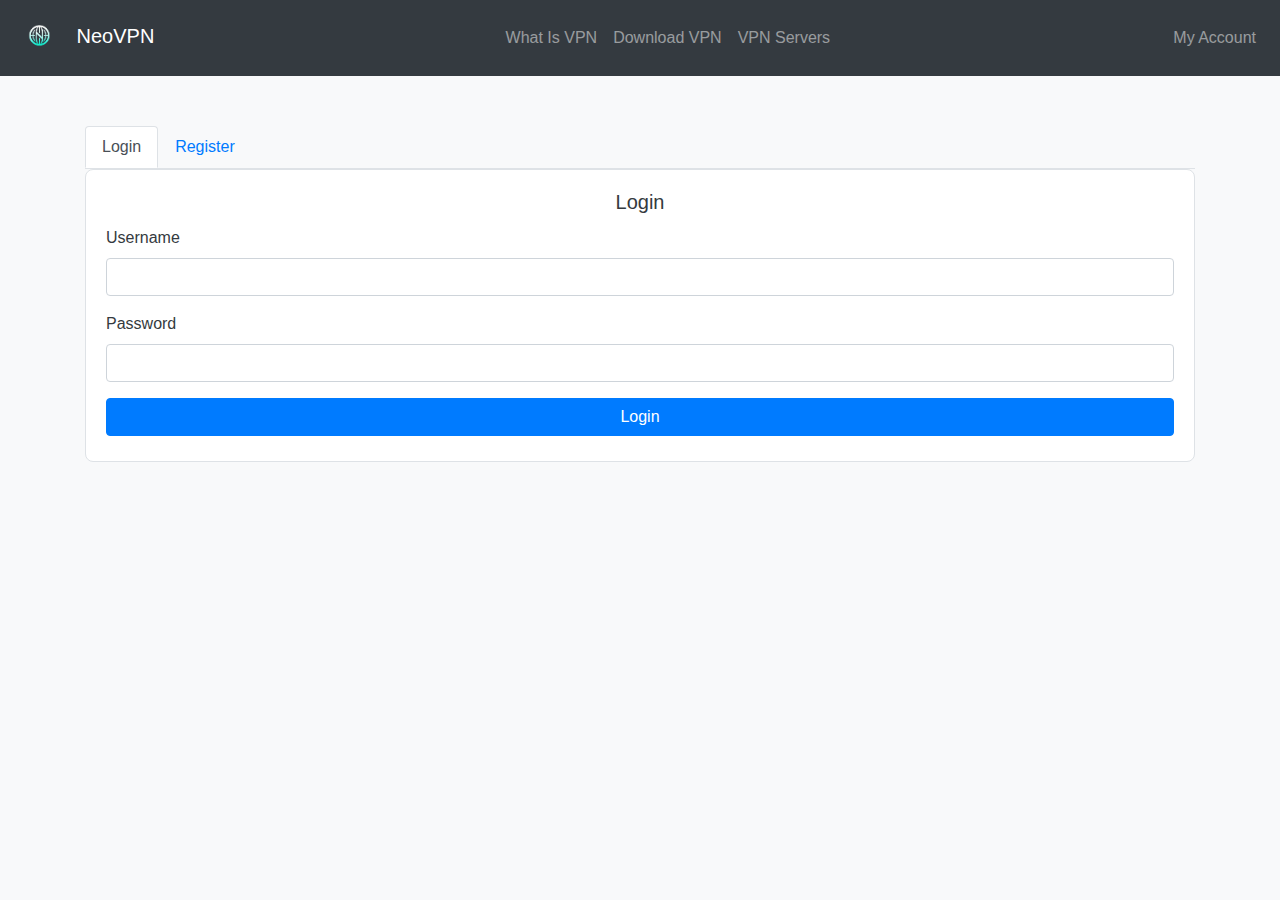
<file: account/index.html>
<!DOCTYPE html>
<html lang="en">
<head>
    <meta charset="UTF-8">
    <meta name="viewport" content="width=device-width, initial-scale=1.0">
    <title>Login and Register</title>
    <!-- Bootstrap CSS -->
    <link rel="stylesheet" href="https://stackpath.bootstrapcdn.com/bootstrap/4.5.2/css/bootstrap.min.css">
    <!-- Font Awesome CSS -->
    <link rel="stylesheet" href="https://cdnjs.cloudflare.com/ajax/libs/font-awesome/5.15.1/css/all.min.css">
    <style>
        .navbar-brand img {
            margin-right: 5px; /* Adjust the margin as needed */
        }

        /* Custom styles for the body content */
        body {
            background-color: #f8f9fa;
            color: #343a40;
        }

        .navbar {
            background-color: #343a40;
        }

        .navbar-dark .navbar-toggler-icon {
            background-color: #007bff;
        }

        body {
            background-color: #f8f9fa;
        }

        .container {
            margin-top: 50px;
        }

        .card {
            margin-bottom: 20px;
            border: 1px solid #dee2e6;
            border-radius: 8px;
        }

        .nav-tabs .nav-item {
            margin-bottom: 0;
        }

        .nav-link {
            cursor: pointer;
        }

        .btn-login, .btn-register {
            width: 100%;
        }

        .error-message {
            color: #dc3545;
            margin-top: 5px;
        }
    </style>
</head>
<body>
    <nav class="navbar navbar-expand-lg navbar-dark">
        <a class="navbar-brand" href="/mainpage.html">
            <img src="/assets/img/logo.png" alt="NeoVPN" width="50" height="50">
            NeoVPN
        </a>
        <button class="navbar-toggler" type="button" data-toggle="collapse" data-target="#navbarNav" aria-controls="navbarNav" aria-expanded="false" aria-label="Toggle navigation">
            <span class="navbar-toggler-icon"></span>
        </button>
        <div class="collapse navbar-collapse" id="navbarNav">
            <ul class="navbar-nav ml-auto">
                <li class="nav-item">
                    <a class="nav-link" href="#">What Is VPN</a>
                </li>
                <li class="nav-item">
                    <a class="nav-link" href="#">Download VPN</a>
                </li>
                <li class="nav-item">
                    <a class="nav-link" href="#">VPN Servers</a>
                </li>
            </ul>
            <div class="navbar-nav ml-auto">
                <a class="nav-link" href="/account/index.html">My Account</a>
            </div>
        </div>
    </nav>
<!-- Content -->
<div class="container">
    <ul class="nav nav-tabs">
        <li class="nav-item">
            <a class="nav-link active" id="login-tab" data-toggle="tab" href="#loginFormSection">Login</a>
        </li>
        <li class="nav-item">
            <a class="nav-link" id="register-tab" data-toggle="tab" href="#registerFormSection">Register</a>
        </li>
    </ul>

    <div class="tab-content">
        <!-- Login Section -->
        <div class="tab-pane fade show active" id="loginFormSection">
            <div class="card">
                <div class="card-body">
                    <h5 class="card-title text-center">Login</h5>
                    <form id="loginForm">
                        <div class="form-group">
                            <label for="loginUsername">Username</label>
                            <input type="text" class="form-control" id="loginUsername" name="loginUsername" required>
                        </div>
                        <div class="form-group">
                            <label for="loginPassword">Password</label>
                            <input type="password" class="form-control" id="loginPassword" name="loginPassword" required>
                        </div>
                        <button type="submit" class="btn btn-primary btn-login">Login</button>
                        <div class="error-message" id="loginErrorMessage"></div>
                    </form>
                </div>
            </div>
        </div>

        <!-- Register Section -->
        <div class="tab-pane fade" id="registerFormSection">
            <div class="card">
                <div class="card-body">
                    <h5 class="card-title text-center">Register</h5>
                    <form id="registerForm">
                        <div class="form-group">
                            <label for="registerUsername">Username</label>
                            <input type="text" class="form-control" id="registerUsername" name="registerUsername" required>
                        </div>
                        <div class="form-group">
                            <label for="registerEmail">Email</label>
                            <input type="email" class="form-control" id="registerEmail" name="registerEmail" required>
                        </div>
                        <div class="form-group">
                            <label for="registerPassword">Password</label>
                            <input type="password" class="form-control" id="registerPassword" name="registerPassword" required>
                        </div>
                        <button type="submit" class="btn btn-primary btn-register">Register</button>
                        <div class="error-message" id="registerErrorMessage"></div>
                    </form>
                </div>
            </div>
        </div>
    </div>
</div>

<!-- Bootstrap JS and Popper.js -->
<script src="https://code.jquery.com/jquery-3.5.1.slim.min.js"></script>
<script src="https://cdn.jsdelivr.net/npm/@popperjs/core@2.0.7/dist/umd/popper.min.js"></script>
<script src="https://stackpath.bootstrapcdn.com/bootstrap/4.5.2/js/bootstrap.min.js"></script>
<script>
    // Form submission and validation for login
    $('#loginForm').submit(function(event) {
        event.preventDefault();
        var username = $('#loginUsername').val();
        var password = $('#loginPassword').val();
        $('#loginErrorMessage').text('Invalid username or password.');
    });

    // Form submission and validation for register
    $('#registerForm').submit(function(event) {
        event.preventDefault();
        var username = $('#registerUsername').val();
        var email = $('#registerEmail').val();
        var password = $('#registerPassword').val();

        $('#registerErrorMessage').text('Registration failed. Please try again.');
    });

    // Switch tabs on click
    $('#login-tab').click(function() {
        $('#login-tab').addClass('active');
        $('#register-tab').removeClass('active');
        $('#loginFormSection').addClass('show active');
        $('#registerFormSection').removeClass('show active');
    });

    $('#register-tab').click(function() {
        $('#register-tab').addClass('active');
        $('#login-tab').removeClass('active');
        $('#registerFormSection').addClass('show active');
        $('#loginFormSection').removeClass('show active');
    });
</script>
</body>
</html>
</file>
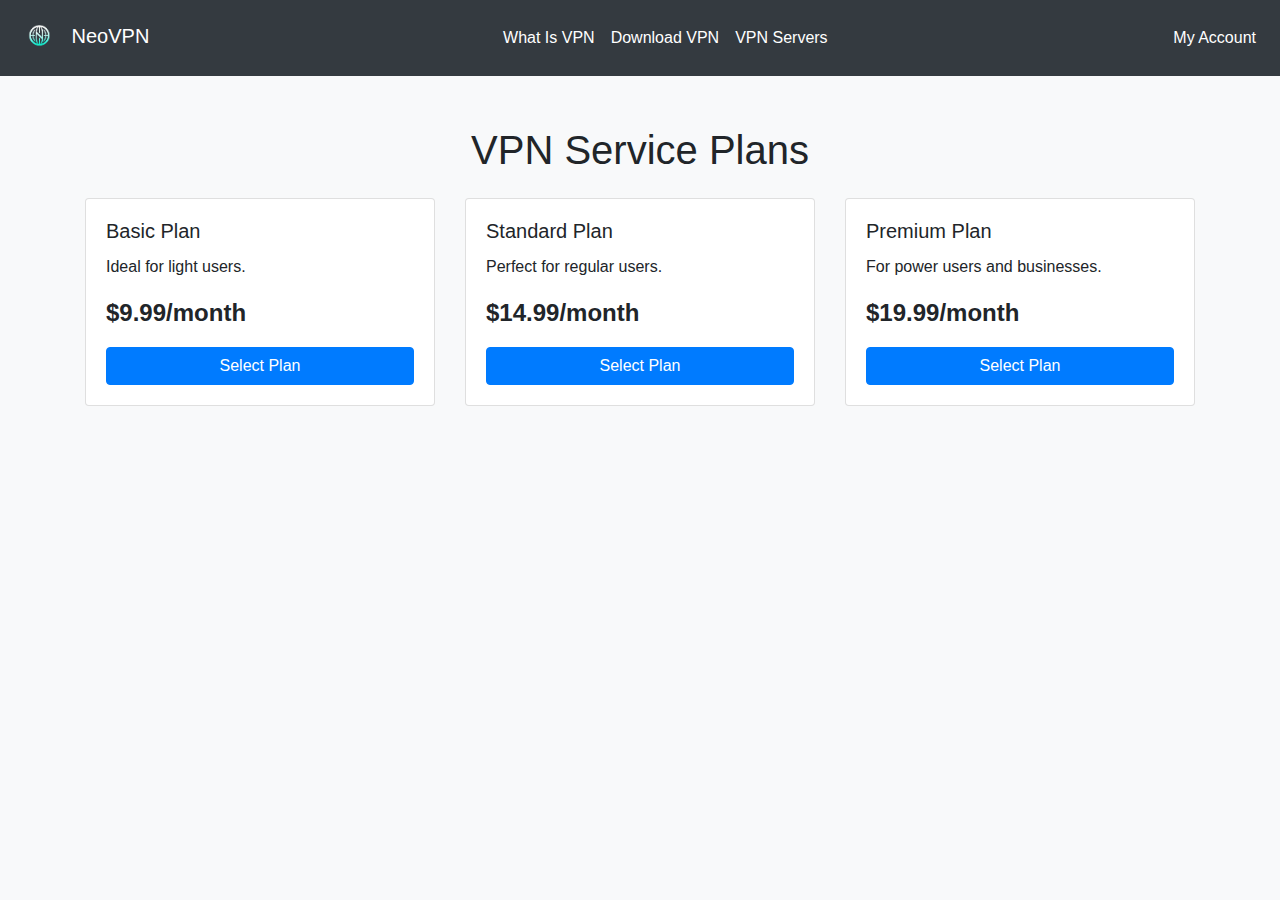
<file: purchase/index.html>
<!DOCTYPE html>
<html lang="en">
<head>
    <meta charset="UTF-8">
    <meta name="viewport" content="width=device-width, initial-scale=1.0">
    <title>VPN Service Plans</title>
    <!-- Bootstrap CSS -->
    <link rel="stylesheet" href="https://stackpath.bootstrapcdn.com/bootstrap/4.5.2/css/bootstrap.min.css">
    <!-- Font Awesome CSS -->
    <link rel="stylesheet" href="https://cdnjs.cloudflare.com/ajax/libs/font-awesome/5.15.1/css/all.min.css">
    <style>
        body {
            background-color: #f8f9fa;
        }

        .navbar {
            background-color: #343a40;
        }

        .navbar-dark .navbar-nav .nav-link {
            color: #ffffff;
        }

        .container {
            margin-top: 50px;
        }

        .card {
            margin-bottom: 20px;
        }

        .price {
            font-size: 1.5rem;
            font-weight: bold;
        }

        .btn-select-plan {
            width: 100%;
        }

        #billingCycleModal .modal-dialog {
            max-width: 400px;
        }

        #billingCycleModal .modal-content {
            padding: 20px;
        }
    </style>
</head>
<body>

<!-- Navbar -->
<nav class="navbar navbar-expand-lg navbar-dark">
    <a class="navbar-brand" href="/mainpage.html">
        <img src="/assets/img/logo.png" alt="NeoVPN" width="50" height="50">
        NeoVPN
    </a>
    <button class="navbar-toggler" type="button" data-toggle="collapse" data-target="#navbarNav" aria-controls="navbarNav" aria-expanded="false" aria-label="Toggle navigation">
        <span class="navbar-toggler-icon"></span>
    </button>
    <div class="collapse navbar-collapse" id="navbarNav">
        <ul class="navbar-nav ml-auto">
            <li class="nav-item">
                <a class="nav-link" href="#">What Is VPN</a>
            </li>
            <li class="nav-item">
                <a class="nav-link" href="#">Download VPN</a>
            </li>
            <li class="nav-item">
                <a class="nav-link" href="#">VPN Servers</a>
            </li>
        </ul>
        <div class="navbar-nav ml-auto">
            <a class="nav-link" href="/account/index.html">My Account</a>
        </div>
    </div>
</nav>

<!-- Content -->
<div class="container">
    <h1 class="text-center mb-4">VPN Service Plans</h1>

    <div class="row">
        <!-- Plan 1 -->
        <div class="col-md-4">
            <div class="card">
                <div class="card-body">
                    <h5 class="card-title">Basic Plan</h5>
                    <p class="card-text">Ideal for light users.</p>
                    <p class="price">$9.99/month</p>
                    <button class="btn btn-primary btn-select-plan" data-toggle="modal" data-target="#billingCycleModal" data-plan="Basic">Select Plan</button>
                </div>
            </div>
        </div>

        <!-- Plan 2 -->
        <div class="col-md-4">
            <div class="card">
                <div class="card-body">
                    <h5 class="card-title">Standard Plan</h5>
                    <p class="card-text">Perfect for regular users.</p>
                    <p class="price">$14.99/month</p>
                    <button class="btn btn-primary btn-select-plan" data-toggle="modal" data-target="#billingCycleModal" data-plan="Standard">Select Plan</button>
                </div>
            </div>
        </div>

        <!-- Plan 3 -->
        <div class="col-md-4">
            <div class="card">
                <div class="card-body">
                    <h5 class="card-title">Premium Plan</h5>
                    <p class="card-text">For power users and businesses.</p>
                    <p class="price">$19.99/month</p>
                    <button class="btn btn-primary btn-select-plan" data-toggle="modal" data-target="#billingCycleModal" data-plan="Premium">Select Plan</button>
                </div>
            </div>
        </div>
    </div>
</div>

<!-- Billing Cycle Modal -->
<div class="modal" id="billingCycleModal" tabindex="-1" role="dialog" aria-labelledby="billingCycleModalLabel" aria-hidden="true">
    <div class="modal-dialog" role="document">
        <div class="modal-content">
            <div class="modal-header">
                <h5 class="modal-title" id="billingCycleModalLabel">Select Billing Cycle</h5>
                <button type="button" class="close" data-dismiss="modal" aria-label="Close">
                    <span aria-hidden="true">&times;</span>
                </button>
            </div>
            <div class="modal-body">
                <p>Please choose the billing cycle for your selected plan.</p>
                <select class="form-control" id="billingCycleSelect">
                    <option value="monthly">Monthly</option>
                    <option value="annual">Annual (10% off)</option>
                    <option value="lifetime">Lifetime</option>
                </select>
            </div>
            <div class="modal-footer">
                <button type="button" class="btn btn-secondary" data-dismiss="modal">Close</button>
                <button type="button" class="btn btn-primary" id="checkoutBtn">Proceed to Checkout</button>
            </div>
        </div>
    </div>
</div>

<script src="https://code.jquery.com/jquery-3.5.1.slim.min.js"></script>
<script src="https://cdn.jsdelivr.net/npm/@popperjs/core@2.0.7/dist/umd/popper.min.js"></script>
<script src="https://stackpath.bootstrapcdn.com/bootstrap/4.5.2/js/bootstrap.min.js"></script>
<script>
    // Handle plan selection
    $('.btn-select-plan').click(function() {
        var plan = $(this).data('plan');
        $('#billingCycleModalLabel').text('Select Billing Cycle - ' + plan + ' Plan');
        $('#checkoutBtn').data('plan', plan);
    });

    // Handle checkout button click
    $('#checkoutBtn').click(function() {
        var plan = $(this).data('plan');
        var billingCycle = $('#billingCycleSelect').val();
        alert('You have selected the ' + billingCycle + ' billing cycle for the ' + plan + ' Plan. Proceed to checkout...');
    });
</script>
</body>
</html>
</file>
